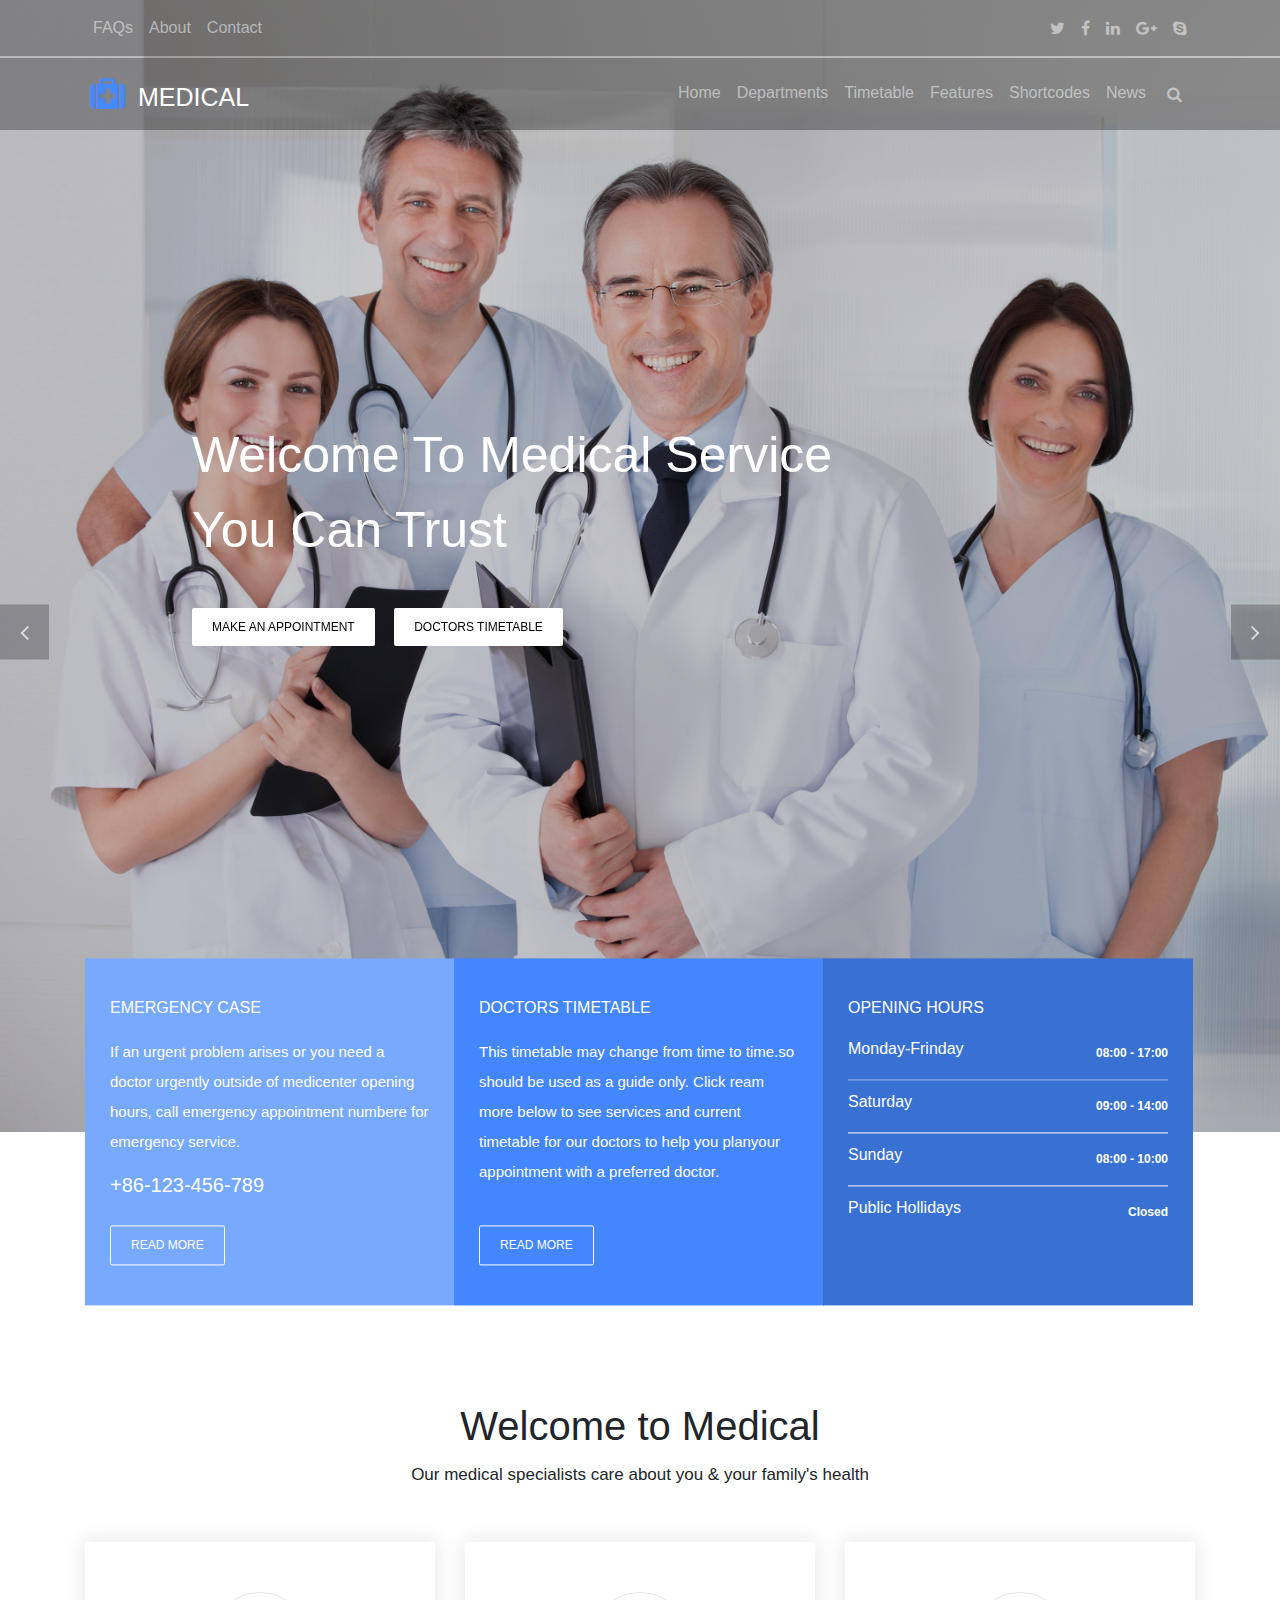
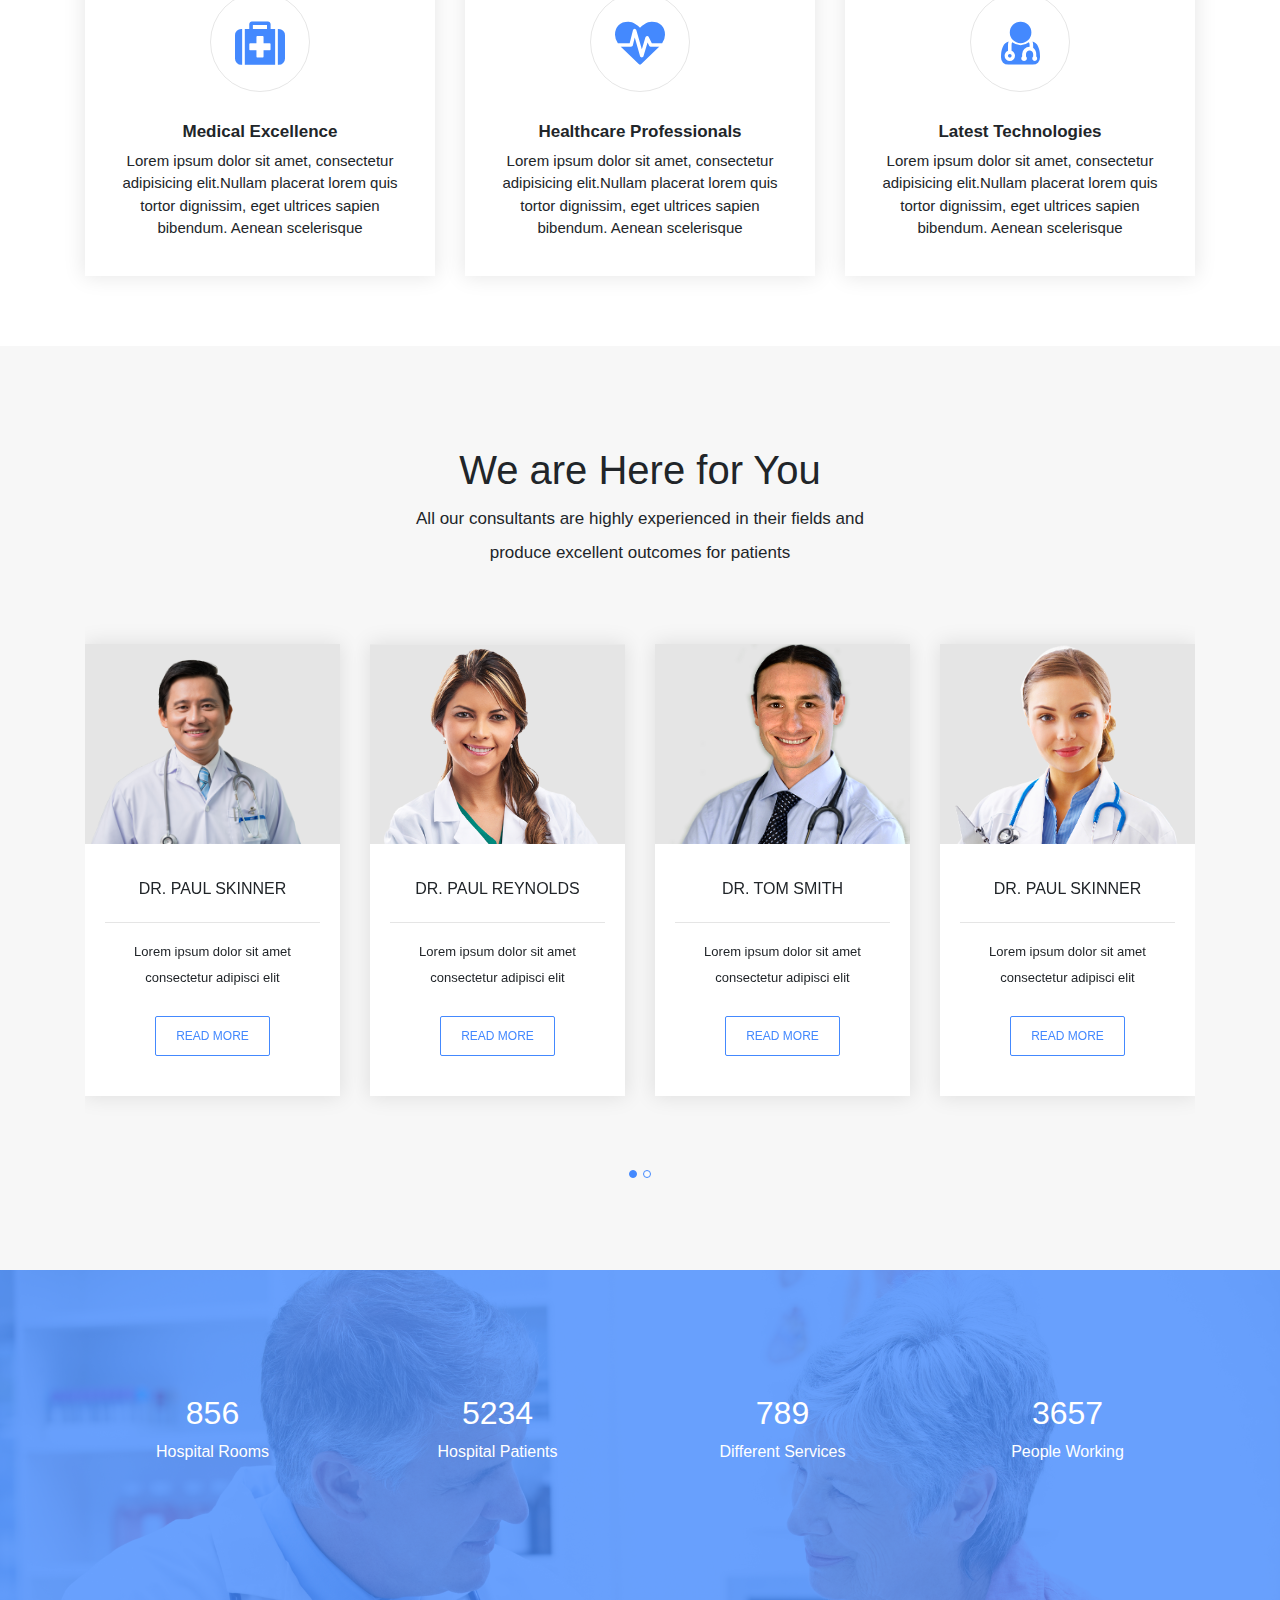
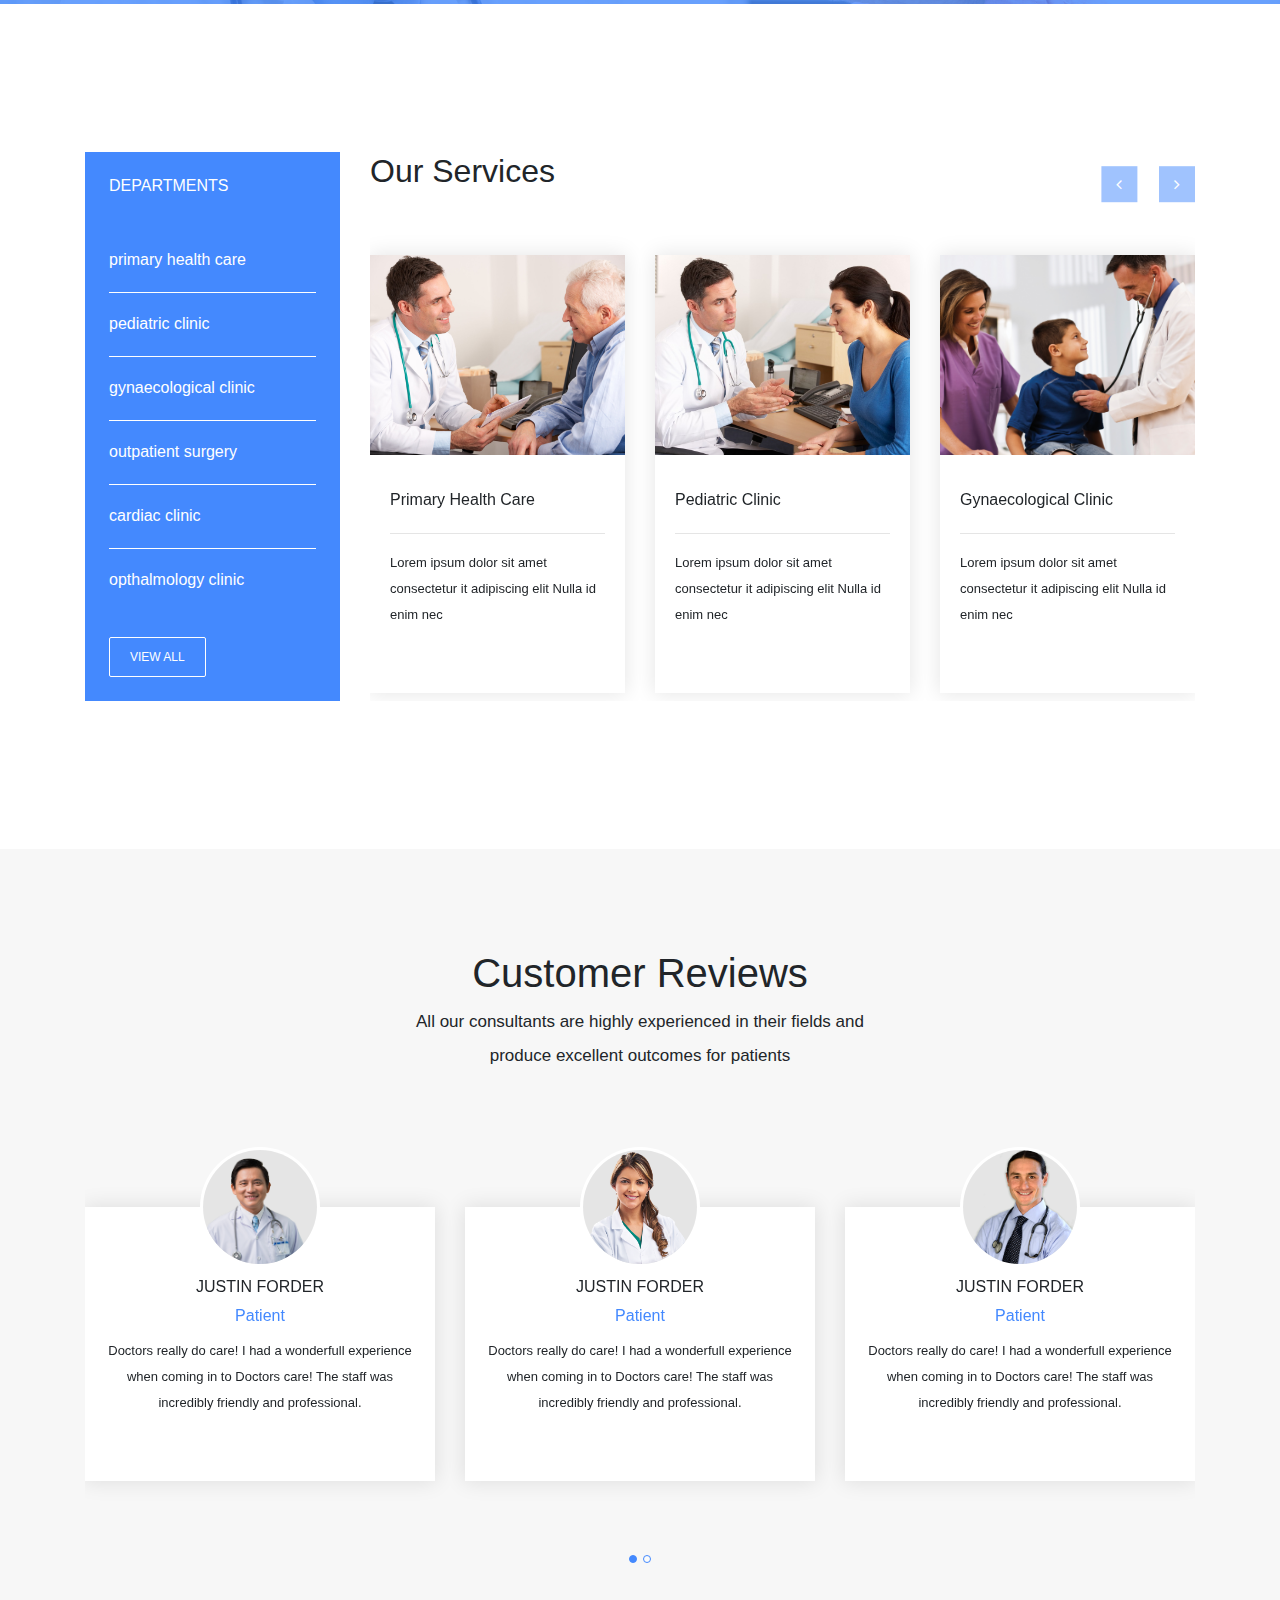
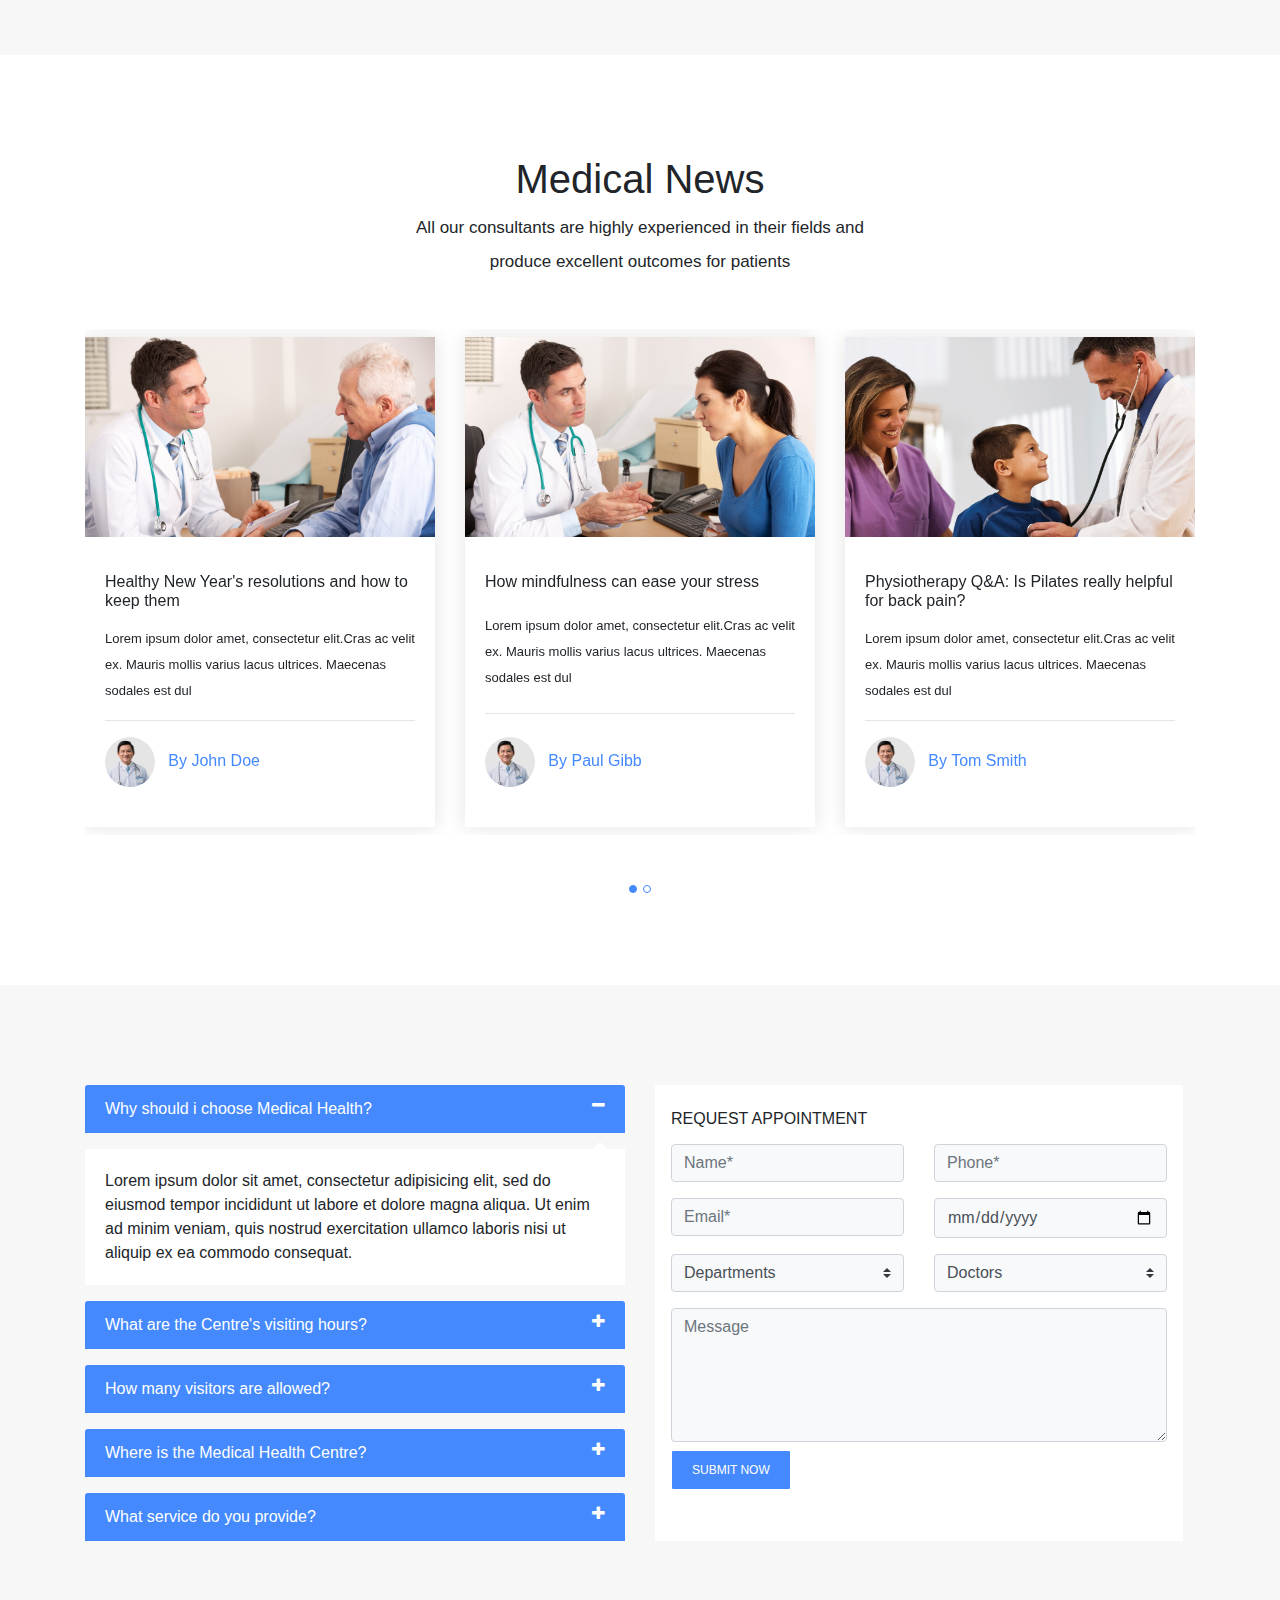
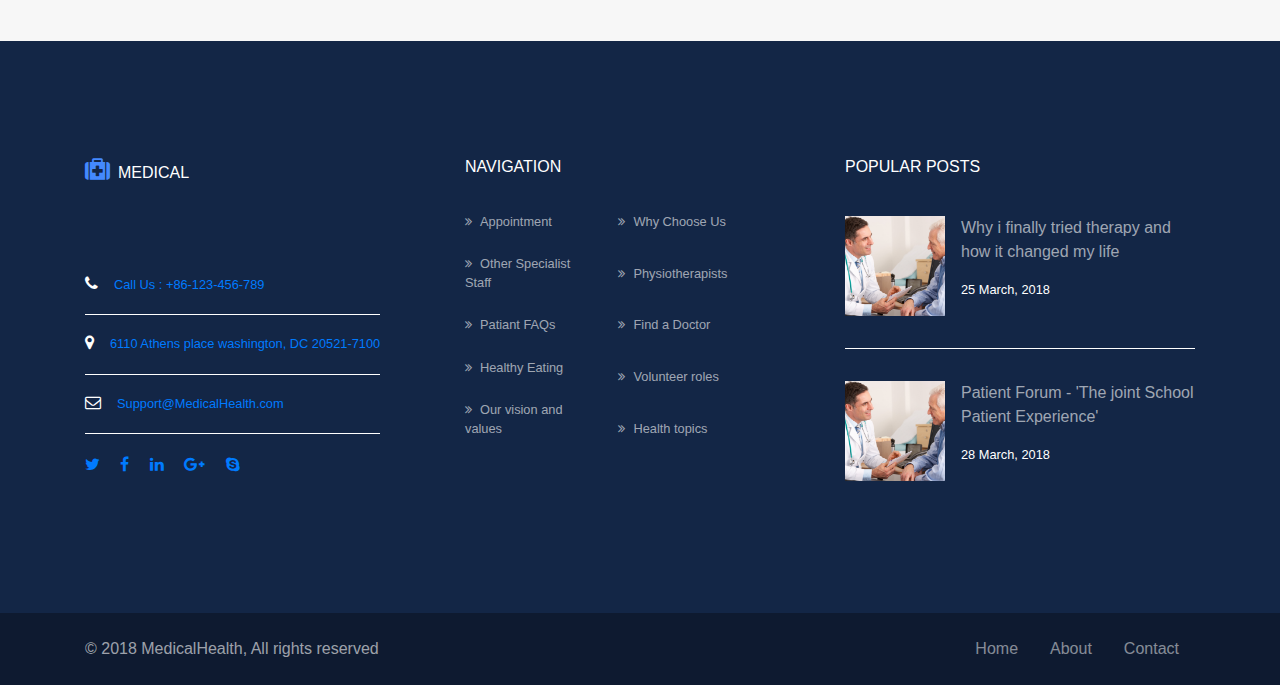
<file: index.html>
<html>
    <head>
        <meta charset="utf-8">
        <meta name="viewport" content="width=device-width, initial-scale=1">
        <link rel="stylesheet" href="https://maxcdn.bootstrapcdn.com/bootstrap/4.1.3/css/bootstrap.min.css">
        <script src="https://ajax.googleapis.com/ajax/libs/jquery/3.3.1/jquery.min.js"></script>
        <script src="https://cdnjs.cloudflare.com/ajax/libs/popper.js/1.14.3/umd/popper.min.js"></script>
        <script src="https://maxcdn.bootstrapcdn.com/bootstrap/4.1.3/js/bootstrap.min.js"></script>
        <link rel="stylesheet" href="https://cdnjs.cloudflare.com/ajax/libs/font-awesome/4.7.0/css/font-awesome.min.css">
        <link rel="stylesheet" href="css/assignment7.css" type="text/css" />
    </head>
    <body>
        
        <div id="home" class="welcome">
           <div class="welcome-inner">
            <nav class="navbar navbar-expand-sm bg-dark navbar-dark justify-content-between nav-1">
            <div class="container">
                <ul class="navbar-nav">
                  <li class="nav-item"><a class="nav-link" href="#faqs">FAQs</a></li>
                  <li class="nav-item"><a class="nav-link" href="#about">About</a></li>
                  <li class="nav-item"><a class="nav-link" href="#contect">Contact</a></li>
                </ul>
                
                <ul class="navbar-nav">
                  <li class="nav-item"><a class="nav-link" href="https://twitter.com/login?lang=en" target="_blank"><span class="fa fa-twitter"></span></a></li>
                  <li class="nav-item"><a class="nav-link" href="https://www.facebook.com/" target="_blank"><span class="fa fa-facebook"></span></a></li>
                  <li class="nav-item"><a class="nav-link" href="https://www.linkedin.com/" target="_blank"><span class="fa fa-linkedin"></span></a></li>
                  <li class="nav-item"><a class="nav-link" href="https://aboutme.google.com/" target="_blank"><span class="fa fa-google-plus"></span></a></li>
                  <li class="nav-item"><a class="nav-link" href="https://www.skype.com/en/" target="_blank"><span class="fa fa-skype"></span></a></li>
                </ul>
            </div>
            </nav>
        
            <nav class="navbar navbar-expand-md bg-dark navbar-dark nav-2 ">
                <div class="container">
                        <a href="#medical" class="navbar-brand"><span class="fa fa-medkit mr-2"></span>MEDICAL</a>
                        
                        <button class="navbar-toggler" type="button" data-toggle="collapse" data-target="#collapsibleNavbar">
                            <span class="navbar-toggler-icon"></span>
                        </button>
                    
                    <div class="collapse navbar-collapse justify-content-end" id="collapsibleNavbar" >
                    <ul class="navbar-nav">
                        <li class="nav-item"><a class="nav-link" href="#home">Home</a></li>
                        <li class="nav-item"><a class="nav-link" href="#doctors">Departments</a></li>
                        <li class="nav-item"><a class="nav-link" href="#timetable">Timetable</a></li>
                        <li class="nav-item"><a class="nav-link" href="#features">Features</a></li>
                        <li class="nav-item"><a class="nav-link" href="#reviews">Shortcodes</a></li>
                        <li class="nav-item"><a class="nav-link" href="#news">News</a></li>
                        <li class="nav-item"><a class="nav-link" data-toggle="modal" href="#search"><span class="fa fa-search"></span></a></li>
                        
                        <div class="modal fade" id="search">
                        <div class="modal-dialog">
                          <div class="modal-content">
                            
                            <div class="modal-header">
                              <h4 class="modal-title">SEARCH BOX</h4>
                              <button type="button" class="close" data-dismiss="modal">&times;</button>
                            </div>
                            
                            <div class="modal-body form-group">
                                <input type="text" id="searchtext" class="form-control" placeholder="Search" />
                            </div>

                            <div class="modal-footer">
                              <button  type="submit" data-target="#searchtext" class="btn btn-success">Search</button>
                                 
                              <button type="button" class="btn btn-danger" data-dismiss="modal">Close</button>
                            </div>

                          </div>
                        </div>
                      </div>
                      
                    </ul>
                    </div>
                </div>
            </nav>
            
            <div id="myCarousel" class="carousel slide" data-ride="carousel">
                <div class="carousel-inner">
                    <div class="carousel-item active">
                      <div class="carousel-caption">
                            <p>Welcome To Medical Service You Can Trust</p>
                            <div class="btn-box">
                                <button data-target="#appoint">make an appointment</button>
                                <button>doctors timetable</button>
                            </div>
                      </div>
                    </div>
                    
                    <div class="carousel-item">
                      <div class="carousel-caption">
                            <p>Welcome To Medical Service You Can Trust</p>
                            <div class="btn-box">
                                <button data-target="#appoint">make an appointment</button>
                                <button>doctors timetable</button>
                            </div>
                      </div>
                    </div>
                    
                </div>
                <a class="carousel-control-prev carousel-control" href="#myCarousel" data-slide="prev">
                    <span class="fa fa-angle-left"></span>
                </a>
                <a class="carousel-control-next carousel-control" href="#myCarousel" data-slide="next">
                    <span class="fa fa-angle-right"></span>
                </a>  
            </div>
            
            <div id="timetable" class="welcome-pop">
            <div class="container">
                <div class="row">
                    <div class="col-md-4 help-desk d-flex flex-column justify-content-between">
                        <h6>emergency case</h6>
                        <div class="p">
                            <p>If an urgent problem arises or you need a doctor urgently outside of medicenter opening hours, call emergency appointment numbere for emergency service.</p>
                            <h5>+86-123-456-789</h5>
                        </div>
                        <div>
                            <button>read more</button>
                        </div>
                    </div>
                    
                    <div class="col-md-4 help-desk d-flex flex-column justify-content-between">
                        <h6>doctors timetable</h6>
                        <p>This timetable may change from time to time.so should be used as a guide only. Click ream more below to see services and current timetable for our doctors to help you planyour appointment with a preferred doctor.</p>
                        <div>
                            <button>read more</button>
                        </div>
                    </div>
                    
                    <div class="col-md-4 help-desk d-flex flex-column justify-content-between">
                        <h6>opening hours</h6>
                        <ul class="list-group">
                           <li class="list-group-item d-flex justify-content-between">Monday-Frinday <span class="badge">08:00 - 17:00</span></li>
                           <li class="list-group-item d-flex justify-content-between">Saturday <span class="badge">09:00 - 14:00</span></li>
                           <li class="list-group-item d-flex justify-content-between">Sunday <span class="badge">08:00 - 10:00</span></li>
                           <li class="list-group-item d-flex justify-content-between">Public Hollidays <span class="badge">Closed</span></li>
                        </ul>
                    </div>
                </div>
            </div>
            </div>
        </div>
        </div>
        
        <div class="medical">
           <div class="topline">
               <h1>Welcome to Medical</h1>
               <p>Our medical specialists care about you & your family's health</p>
           </div>
            
            <div class="container">
                <div class="row services">
                    <div class="col-md-4 service-box d-flex">
                       <div class="card-service d-flex flex-column justify-content-between">
                           <div>
                               <span class="fa fa-medkit"></span>
                           </div>
                           <h5>Medical Excellence</h5>
                           <p>Lorem ipsum dolor sit amet, consectetur adipisicing elit.Nullam placerat lorem quis tortor dignissim, eget ultrices sapien bibendum. Aenean scelerisque</p>
                       </div>
                    </div>
                    
                    <div class="col-md-4 service-box d-flex">
                       <div class="card-service d-flex flex-column justify-content-between">
                           <div>
                               <span class="fa fa-heartbeat"></span>
                           </div>
                           <h5>Healthcare Professionals</h5>
                           <p>Lorem ipsum dolor sit amet, consectetur adipisicing elit.Nullam placerat lorem quis tortor dignissim, eget ultrices sapien bibendum. Aenean scelerisque</p>
                       </div>
                    </div>
                    
                    <div class="col-md-4 service-box d-flex ">
                       <div class="card-service d-flex flex-column justify-content-between">
                          
                           <div>
                               <span class="fa fa-user-md"></span>
                           </div>
                           <h5>Latest Technologies</h5>
                           <p>Lorem ipsum dolor sit amet, consectetur adipisicing elit.Nullam placerat lorem quis tortor dignissim, eget ultrices sapien bibendum. Aenean scelerisque</p>
                       </div>
                    </div>
                    
                </div>
            </div>
        </div>
        
        
        <div id="doctors" class="doctors-shell">
           <div class="topline">
               <h1>We are Here for You</h1>
               <p>All our consultants are highly experienced in their fields and produce excellent outcomes for patients</p>
           </div>
            
            <div class="container">
                  <div class="carousel slide" data-ride="carousel" id="mycarousel1">
                     <ul class="carousel-indicators doctor-indicator">
                        <li data-target="#mycarousel1" data-slide-to="0" class="active"></li>
                        <li data-target="#mycarousel1" data-slide-to="1"></li>
                     </ul>
             
                      <div class="carousel-inner">
                          <div class="carousel-item active">
                              <div class="row">
                                 <div class="col-lg-3 col-sm-6 col-12 py-4 d-flex">
                                      <div class="card-doctor">
                                          <div class="doctor-img">
                                              <img src="./image/1.png" alt="2" />
                                          </div>
                                          <div class="doctor-info">
                                              <h6>DR. PAUL SKINNER</h6>
                                              <hr>
                                              <div class="doctor-description">
                                                  <p>Lorem ipsum dolor sit amet consectetur adipisci elit</p>
                                                  <div>
                                                      <button>read more</button>
                                                  </div>
                                              </div>
                                          </div>
                                      </div>
                                  </div>
                                  
                                  <div class="col-lg-3 col-sm-6 col-12 py-4 d-flex">
                                      <div class="card-doctor">
                                          <div class="doctor-img">
                                              <img src="./image/2.png" alt="2" />
                                          </div>
                                          <div class="doctor-info">
                                              <h6>DR. PAUL REYNOLDS</h6>
                                              <hr>
                                              <div class="doctor-description">
                                              <p>Lorem ipsum dolor sit amet consectetur adipisci elit</p>
                                              <div>
                                                <button>read more</button>
                                              </div>
                                              </div>
                                          </div>
                                      </div>
                                  </div>
                                  
                                 <div class="col-lg-3 col-sm-6 col-12 py-4 d-flex">
                                      <div class="card-doctor">
                                          <div class="doctor-img">
                                              <img src="./image/3.png" alt="2" />
                                          </div>
                                          <div class="doctor-info">
                                              <h6>DR. TOM SMITH</h6>
                                              <hr>
                                              <div class="doctor-description">
                                                  <p>Lorem ipsum dolor sit amet consectetur adipisci elit</p>
                                                  <div>
                                                      <button>read more</button>
                                                  </div>
                                              </div>
                                          </div>
                                      </div>
                                  </div>
                                  <div class="col-lg-3 col-sm-6 col-12 py-4 d-flex">
                                      <div class="card-doctor">
                                          <div class="doctor-img">
                                              <img src="./image/4.png" alt="2" />
                                          </div>
                                          <div class="doctor-info">
                                              <h6>DR. PAUL SKINNER</h6>
                                              <hr>
                                              <div class="doctor-description">
                                                  <p>Lorem ipsum dolor sit amet consectetur adipisci elit</p>
                                                  <div>
                                                      <button>read more</button>
                                                  </div>
                                              </div>
                                          </div>
                                      </div>
                                  </div>
                              </div>
                          </div>
                          
                          <div class="carousel-item">
                              <div class="row">
                                 <div class="col-lg-3 col-sm-6 col-12 py-4 d-flex">
                                      <div class="card-doctor">
                                          <div class="doctor-img">
                                              <img src="./image/1.png" alt="2" />
                                          </div>
                                          <div class="doctor-info">
                                              <h6>DR. MANISH KUMAR</h6>
                                              <hr>
                                              <div class="doctor-description">
                                                  <p>Lorem ipsum dolor sit amet consectetur adipisci elit</p>
                                                  <div>
                                                      <button>read more</button>
                                                  </div>
                                              </div>
                                          </div>
                                      </div>
                                  </div>
                                  
                                  <div class="col-lg-3 col-sm-6 col-12 py-4 d-flex">
                                      <div class="card-doctor">
                                          <div class="doctor-img">
                                              <img src="./image/2.png" alt="2" />
                                          </div>
                                          <div class="doctor-info">
                                              <h6>DR. SHAGUN MEWARA</h6>
                                              <hr>
                                              <div class="doctor-description">
                                              <p>Lorem ipsum dolor sit amet consectetur adipisci elit</p>
                                              <div>
                                                <button>read more</button>
                                              </div>
                                              </div>
                                          </div>
                                      </div>
                                  </div>
                                  
                                 <div class="col-lg-3 col-sm-6 col-12 py-4 d-flex">
                                      <div class="card-doctor">
                                          <div class="doctor-img">
                                              <img src="./image/3.png" alt="2" />
                                          </div>
                                          <div class="doctor-info">
                                              <h6>DR. NAVNEET MAHARSHI</h6>
                                              <hr>
                                              <div class="doctor-description">
                                                  <p>Lorem ipsum dolor sit amet consectetur adipisci elit</p>
                                                  <div>
                                                      <button>read more</button>
                                                  </div>
                                              </div>
                                          </div>
                                      </div>
                                  </div>
                                  <div class="col-lg-3 col-sm-6 col-12 py-4 d-flex">
                                      <div class="card-doctor">
                                          <div class="doctor-img">
                                              <img src="./image/4.png" alt="2" />
                                          </div>
                                          <div class="doctor-info">
                                              <h6>DR. ADITYA MOHTA</h6>
                                              <hr>
                                              <div class="doctor-description">
                                                  <p>Lorem ipsum dolor sit amet consectetur adipisci elit</p>
                                                  <div>
                                                      <button>read more</button>
                                                  </div>
                                              </div>
                                          </div>
                                      </div>
                                  </div>
                              </div>
                          </div>
                      </div>
                  </div>
            </div>
        </div>
        
        
        <div class="availables">
          <div class="avail-color">
           <div class="container">
               <div class="row">
                <div class="col-sm-3 p-4">
                    <div class="avail-info">
                        <h2>856</h2>
                        <p>hospital rooms</p>
                    </div>
                </div>
                <div class="col-sm-3 p-4">
                    <div class="avail-info">
                        <h2>5234</h2>
                        <p>hospital patients</p>
                    </div>
                </div>
                <div class="col-sm-3 p-4">
                    <div class="avail-info">
                        <h2>789</h2>
                        <p>different services</p>
                    </div>
                </div>
                <div class="col-sm-3 p-4">
                    <div class="avail-info">
                        <h2>3657</h2>
                        <p>people working</p>
                    </div>
                </div>
               </div>
           </div>
          </div>
        </div>
        
        <div id="features" class="our-services">
            <div class="container">
                <div class="row">
                    <div class="col-lg-3 col-12 py-5 d-flex">
                        <div class="department p-4 d-flex flex-column justify-content-between">
                            <h6 class="heading">departments</h6>
                            <ul class="list-group">
                               <li class="list-group-item item ">primary health care</li>
                               <li class="list-group-item item">pediatric clinic</li>
                               <li class="list-group-item item">gynaecological clinic</li>
                               <li class="list-group-item item">outpatient surgery</li>
                               <li class="list-group-item item">cardiac clinic</li>
                               <li class="list-group-item item">opthalmology clinic</li>
                            </ul>
                            <div>
                                <button>view all</button>
                            </div>
                        </div>
                    </div>
                    
                    <div class="col-lg-9 col-12 py-5 card-clinic">
                        <h2 class="heading">Our Services</h2>
                        <div class="carousel slide" data-ride="carousel" id="service">
                            <div class="carousel-inner">
                                <div class="carousel-item active">
                                    <div class="row">
                                        <div class="col-md-4 col-12 py-2 mb-4 mb-md-0 pt-4 d-flex">
                                            <div class="card-doctor">
                                              <div class="doctor-img">
                                                  <img src="./image/p1.jpg" alt="p1" />
                                              </div>
                                              <div class="doctor-info">
                                                  <h6>Primary Health Care</h6>
                                                  <hr>
                                                  <div class="doctor-description">
                                                      <p>Lorem ipsum dolor sit amet consectetur it adipiscing elit Nulla id enim nec</p>
                                                  </div>
                                              </div>
                                          </div>
                                        </div>
                                        <div class="col-md-4 col-12 py-2 mb-4 mb-md-0 pt-4 d-flex">
                                            <div class="card-doctor">
                                              <div class="doctor-img">
                                                  <img src="./image/p2.jpg" alt="p2" />
                                              </div>
                                              <div class="doctor-info">
                                                  <h6>Pediatric Clinic</h6>
                                                  <hr>
                                                  <div class="doctor-description">
                                                      <p>Lorem ipsum dolor sit amet consectetur it adipiscing elit Nulla id enim nec</p>
                                                  </div>
                                              </div>
                                          </div>
                                        </div>
                                        <div class="col-md-4 col-12 py-2 mb-4 mb-md-0 pt-4 d-flex">
                                            <div class="card-doctor">
                                              <div class="doctor-img">
                                                  <img src="./image/p3.jpg" alt="p3" />
                                              </div>
                                              <div class="doctor-info">
                                                  <h6>Gynaecological Clinic</h6>
                                                  <hr>
                                                  <div class="doctor-description">
                                                      <p>Lorem ipsum dolor sit amet consectetur it adipiscing elit Nulla id enim nec</p>
                                                  </div>
                                              </div>
                                          </div>
                                        </div>
                                    </div>
                                </div>
                                
                                <div class="carousel-item">
                                    <div class="row">
                                        <div class="col-md-4 col-12 py-2 mb-4 mb-md-0 pt-4 d-flex">
                                            <div class="card-doctor">
                                              <div class="doctor-img">
                                                  <img src="./image/p1.jpg" alt="p1" />
                                              </div>
                                              <div class="doctor-info">
                                                  <h6>Primary Health Care</h6>
                                                  <hr>
                                                  <div class="doctor-description">
                                                      <p>Lorem ipsum dolor sit amet consectetur it adipiscing elit Nulla id enim nec</p>
                                                  </div>
                                              </div>
                                          </div>
                                        </div>
                                        <div class="col-md-4 col-12 py-2 mb-4 mb-md-0 pt-4 d-flex">
                                            <div class="card-doctor">
                                              <div class="doctor-img">
                                                  <img src="./image/p2.jpg" alt="p2" />
                                              </div>
                                              <div class="doctor-info">
                                                  <h6>Pediatric Clinic</h6>
                                                  <hr>
                                                  <div class="doctor-description">
                                                      <p>Lorem ipsum dolor sit amet consectetur it adipiscing elit Nulla id enim nec</p>
                                                  </div>
                                              </div>
                                          </div>
                                        </div>
                                        <div class="col-md-4 col-12 py-2 mb-4 mb-md-0 pt-4 d-flex">
                                            <div class="card-doctor">
                                              <div class="doctor-img">
                                                  <img src="./image/p3.jpg" alt="p3" />
                                              </div>
                                              <div class="doctor-info">
                                                  <h6>Gynaecological Clinic</h6>
                                                  <hr>
                                                  <div class="doctor-description">
                                                      <p>Lorem ipsum dolor sit amet consectetur it adipiscing elit Nulla id enim nec</p>
                                                  </div>
                                              </div>
                                          </div>
                                        </div>
                                    </div>
                                </div>
                            </div>
                            
                            <a class="carousel-control-prev carousel-control-left" href="#service" data-slide="prev">
                                <span class="fa fa-angle-left"></span>
                            </a>
                            <a class="carousel-control-next carousel-control-right" href="#service" data-slide="next">
                                <span class="fa fa-angle-right"></span>
                            </a>  
                        </div>
                    </div>
                </div>
            </div>
        </div>
        
        
        <div id="reviews" class="patients-shell">
            <div class="topline">
               <h1>Customer Reviews</h1>
               <p>All our consultants are highly experienced in their fields and produce excellent outcomes for patients</p>
           </div>
           
           <div class="container">
                  <div class="carousel slide" data-ride="carousel" id="patients">
                     <ul class="carousel-indicators doctor-indicator">
                        <li data-target="#patients" data-slide-to="0" class="active"></li>
                        <li data-target="#patients" data-slide-to="1"></li>
                     </ul>
             
                      <div class="carousel-inner">
                          <div class="carousel-item active">
                              <div class="row">
                                 <div class="col-md-4 col-12 py-4 d-flex">
                                      <div class="card-doctor card-patient">
                                          <div class="patient-img">
                                              <img src="./image/1.png" alt="1" />
                                          </div>
                                          <div class="doctor-info">
                                              <h6>JUSTIN FORDER</h6>
                                              <a class="patient-link" href="#patient1">Patient</a>
                                                  <p>Doctors really do care! I had a wonderfull experience when coming in to Doctors care! The staff was incredibly friendly and professional.</p>
                                          </div>
                                      </div>
                                  </div>
                                  
                                  <div class="col-md-4 col-12 py-4 d-flex">
                                      <div class="card-doctor card-patient">
                                          <div class="patient-img">
                                              <img src="./image/2.png" alt="2" />
                                          </div>
                                          <div class="doctor-info">
                                              <h6>JUSTIN FORDER</h6>
                                              <a class="patient-link" href="#patient2">Patient</a>
                                              <p>Doctors really do care! I had a wonderfull experience when coming in to Doctors care! The staff was incredibly friendly and professional.</p>
                                          </div>
                                      </div>
                                  </div>
                                  
                                 <div class="col-md-4 col-12 py-4 d-flex">
                                      <div class="card-doctor card-patient">
                                          <div class="patient-img">
                                              <img src="./image/3.png" alt="3" />
                                          </div>
                                          <div class="doctor-info">
                                              <h6>JUSTIN FORDER</h6>
                                              <a class="patient-link" href="#patient4">Patient</a>
                                                  <p>Doctors really do care! I had a wonderfull experience when coming in to Doctors care! The staff was incredibly friendly and professional.</p>
                                          </div>
                                      </div>
                                  </div>
                              </div>
                          </div>
                          
                          <div class="carousel-item">
                              <div class="row">
                                 <div class="col-md-4 col-12 py-4 d-flex">
                                      <div class="card-doctor card-patient">
                                          <div class="patient-img">
                                              <img src="./image/1.png" alt="1" />
                                          </div>
                                          <div class="doctor-info">
                                              <h6>JUSTIN FORDER</h6>
                                              <a class="patient-link" href="#patient4">Patient</a>
                                                  <p>Doctors really do care! I had a wonderfull experience when coming in to Doctors care! The staff was incredibly friendly and professional.</p>
                                          </div>
                                      </div>
                                  </div>
                                  
                                  <div class="col-md-4 col-12 py-4 d-flex">
                                      <div class="card-doctor card-patient">
                                          <div class="patient-img">
                                              <img src="./image/2.png" alt="2" />
                                          </div>
                                          <div class="doctor-info">
                                              <h6>JUSTIN FORDER</h6>
                                              <a class="patient-link" href="#patient5">Patient</a>
                                              <p>Doctors really do care! I had a wonderfull experience when coming in to Doctors care! The staff was incredibly friendly and professional.</p>
                                          </div>
                                      </div>
                                  </div>
                                  
                                 <div class="col-md-4 col-12 py-4 d-flex">
                                      <div class="card-doctor card-patient">
                                          <div class="patient-img">
                                              <img src="./image/3.png" alt="3" />
                                          </div>
                                          <div class="doctor-info">
                                              <h6>JUSTIN FORDER</h6>
                                              <a class="patient-link" href="#patient6">Patient</a>
                                                  <p>Doctors really do care! I had a wonderfull experience when coming in to Doctors care! The staff was incredibly friendly and professional.</p>
                                          </div>
                                      </div>
                                  </div>
                              </div>
                          </div>
                      </div>
                  </div>
            </div>
        </div>
        
        <div id="news" class="medical-news">
            <div class="topline">
               <h1>Medical News</h1>
               <p>All our consultants are highly experienced in their fields and produce excellent outcomes for patients</p>
           </div>
            
            <div class="container">
            <div class="carousel slide" data-ride="carousel" id="medical-news">
                           
                <ul class="carousel-indicators doctor-indicator">
                    <li data-target="#medical-news" data-slide-to="0" class="active"></li>
                    <li data-target="#medical-news" data-slide-to="1"></li>
                </ul>
                            <div class="carousel-inner card-clinic">
                                <div class="carousel-item active">
                                    <div class="row">
                                        <div class="col-md-4 col-12 py-2 mb-4 mb-md-0 d-flex">
                                            <div class="card-doctor card-medical">
                                              <div class="doctor-img">
                                                  <img src="./image/p1.jpg" alt="p1" />
                                              </div>
                                              <div class="doctor-info">
                                                  <h6>Healthy New Year's resolutions and how to keep them</h6>
                                                  
                                                  <p>Lorem ipsum dolor amet, consectetur elit.Cras ac velit ex. Mauris mollis varius lacus ultrices. Maecenas sodales est dul</p>
                                                  <hr>
                                                  <div>
                                                      <span class="medical-img">
                                                          <img src="image/1.png" alt="1" />
                                                      </span> &nbsp;
                                                      <a class="patient-link" href="#john">By John Doe</a>
                                                  </div>
                                              </div>
                                          </div>
                                        </div>
                                        <div class="col-md-4 col-12 py-2 mb-4 mb-md-0 d-flex">
                                            <div class="card-doctor card-medical">
                                              <div class="doctor-img">
                                                  <img src="./image/p2.jpg" alt="p2" />
                                              </div>
                                              <div class="doctor-info">
                                                  <h6>How mindfulness can ease your stress</h6>
                                                  
                                                  <p>Lorem ipsum dolor amet, consectetur elit.Cras ac velit ex. Mauris mollis varius lacus ultrices. Maecenas sodales est dul</p>
                                                  <hr>
                                                  <div>
                                                      <span class="medical-img">
                                                          <img src="image/1.png" alt="1" />
                                                      </span> &nbsp;
                                                      <a class="patient-link" href="#paul">By Paul Gibb</a>
                                                  </div>
                                              </div>
                                          </div>
                                        </div>
                                        <div class="col-md-4 col-12 py-2 mb-4 mb-md-0 d-flex">
                                            <div class="card-doctor card-medical">
                                              <div class="doctor-img">
                                                  <img src="./image/p3.jpg" alt="p3" />
                                              </div>
                                              <div class="doctor-info">
                                                  <h6>Physiotherapy Q&A: Is Pilates really helpful for back pain?</h6>
                                                  
                                                  <p>Lorem ipsum dolor amet, consectetur elit.Cras ac velit ex. Mauris mollis varius lacus ultrices. Maecenas sodales est dul</p>
                                                  <hr>
                                                  <div>
                                                      <span class="medical-img">
                                                          <img src="image/1.png" alt="1" />
                                                      </span> &nbsp;
                                                      <a class="patient-link" href="#tom">By Tom Smith</a>
                                                  </div>
                                              </div>
                                          </div>
                                        </div>
                                    </div>
                                </div>
                                
                                <div class="carousel-item">
                                    <div class="row">
                                        <div class="col-md-4 col-12 py-2 mb-4 mb-md-0 d-flex">
                                            <div class="card-doctor card-medical">
                                              <div class="doctor-img">
                                                  <img src="./image/p1.jpg" alt="p1" />
                                              </div>
                                              <div class="doctor-info">
                                                  <h6>Healthy New Year's resolutions and how to keep them</h6>
                                                  
                                                  <p>Lorem ipsum dolor amet, consectetur elit.Cras ac velit ex. Mauris mollis varius lacus ultrices. Maecenas sodales est dul</p>
                                                  <hr>
                                                  <div>
                                                      <span class="medical-img">
                                                          <img src="image/1.png" alt="1" />
                                                      </span> &nbsp;
                                                      <a class="patient-link" href="#doe">By John Doe</a>
                                                  </div>
                                              </div>
                                          </div>
                                        </div>
                                        <div class="col-md-4 col-12 py-2 mb-4 mb-md-0 d-flex">
                                            <div class="card-doctor card-medical">
                                              <div class="doctor-img">
                                                  <img src="./image/p2.jpg" alt="p2" />
                                              </div>
                                              <div class="doctor-info">
                                                  <h6>How mindfulness can ease your stress</h6>
                                                  
                                                  <p>Lorem ipsum dolor amet, consectetur elit.Cras ac velit ex. Mauris mollis varius lacus ultrices. Maecenas sodales est dul</p>
                                                  <hr>
                                                  <div>
                                                      <span class="medical-img">
                                                          <img src="image/1.png" alt="1" />
                                                      </span> &nbsp;
                                                      <a class="patient-link" href="#gibb">By Paul Gibb</a>
                                                  </div>
                                              </div>
                                          </div>
                                        </div>
                                        <div class="col-md-4 col-12 py-2 mb-4 mb-md-0 d-flex">
                                            <div class="card-doctor card-medical">
                                              <div class="doctor-img">
                                                  <img src="./image/p3.jpg" alt="p3" />
                                              </div>
                                              <div class="doctor-info">
                                                  <h6>Physiotherapy Q&A: Is Pilates really helpful for back pain?</h6>
                                                
                                                   <p>Lorem ipsum dolor amet, consectetur elit.Cras ac velit ex. Mauris mollis varius lacus ultrices. Maecenas sodales est dul</p>
                                                   <hr>
                                                   <div>
                                                      <span class="medical-img">
                                                          <img src="image/1.png" alt="1" />
                                                      </span> &nbsp;
                                                      <a class="patient-link" href="#smith">By Tom Smith</a>
                                                  </div>
                                              </div>
                                          </div>
                                        </div>
                                    </div>
                                </div>
                            </div>  
                        </div>
            </div>  
        </div>
        
        <div class="appointment">
            <div class="container">
                <div class="row">
                    <div class="col-md-6 col-12 mb-5 mb-md-0 d-flex ">
                        <div id="accordion" class="d-flex justify-content-between flex-column flex-fill" >
                            <div class="card mb-3 instructions">
                              <div class="card-header instruct-header">
                                <a class="card-link instruct-link d-flex justify-content-between" data-toggle="collapse" href="#collapseOne">
                                 Why should i choose Medical Health?
                                  <span class="fa fa-plus plus"></span>
                                  <span class="fa fa-minus minus"></span>
                                </a>
                              </div>
                              <div id="collapseOne" class="collapse mt-3 show instruct-body" data-parent="#accordion">
                                <div class="card-body bg-white">
                                  Lorem ipsum dolor sit amet, consectetur adipisicing elit, sed do eiusmod tempor incididunt ut labore et dolore magna aliqua. Ut enim ad minim veniam, quis nostrud exercitation ullamco laboris nisi ut aliquip ex ea commodo consequat.
                                </div>
                              </div>
                            </div>
                            
                            <div class="card mb-3 instructions">
                              <div class="card-header instruct-header">
                                <a class="card-link collapsed instruct-link d-flex justify-content-between" data-toggle="collapse" href="#collapseTwo">
                                 What are the Centre's visiting hours?
                                  <span class="fa fa-plus plus"></span>
                                  <span class="fa fa-minus minus"></span>
                                </a>
                              </div>
                              <div id="collapseTwo" class="collapse mt-3 instruct-body" data-parent="#accordion">
                                <div class="card-body bg-white">
                                  Lorem ipsum dolor sit amet, consectetur adipisicing elit, sed do eiusmod tempor incididunt ut labore et dolore magna aliqua. Ut enim ad minim veniam, quis nostrud exercitation ullamco laboris nisi ut aliquip ex ea commodo consequat.
                                </div>
                              </div>
                            </div>
                            
                            <div class="card mb-3 instructions">
                              <div class="card-header instruct-header">
                                <a class="card-link collapsed instruct-link d-flex justify-content-between" data-toggle="collapse" href="#collapseThree">
                                 How many visitors are allowed?
                                  <span class="fa fa-plus plus"></span>
                                  <span class="fa fa-minus minus"></span>
                                </a>
                              </div>
                              <div id="collapseThree" class="collapse mt-3 instruct-body" data-parent="#accordion">
                                <div class="card-body bg-white">
                                  Lorem ipsum dolor sit amet, consectetur adipisicing elit, sed do eiusmod tempor incididunt ut labore et dolore magna aliqua. Ut enim ad minim veniam, quis nostrud exercitation ullamco laboris nisi ut aliquip ex ea commodo consequat.
                                </div>
                              </div>
                            </div>
                            
                            <div class="card mb-3 instructions">
                              <div class="card-header instruct-header">
                                <a class="card-link collapsed instruct-link d-flex justify-content-between" data-toggle="collapse" href="#collapsefour">
                                 Where is the Medical Health Centre?
                                  <span class="fa fa-plus plus"></span>
                                  <span class="fa fa-minus minus"></span>
                                </a>
                              </div>
                              <div id="collapsefour" class="collapse mt-3 instruct-body" data-parent="#accordion">
                                <div class="card-body bg-white">
                                  Lorem ipsum dolor sit amet, consectetur adipisicing elit, sed do eiusmod tempor incididunt ut labore et dolore magna aliqua. Ut enim ad minim veniam, quis nostrud exercitation ullamco laboris nisi ut aliquip ex ea commodo consequat.
                                </div>
                              </div>
                            </div>
                            
                            <div class="card instructions">
                              <div class="card-header instruct-header">
                                <a class="card-link collapsed instruct-link d-flex justify-content-between" data-toggle="collapse" href="#collapsefive">
                                 What service do you provide?
                                  <span class="fa fa-plus plus"></span>
                                  <span class="fa fa-minus minus"></span>
                                </a>
                              </div>
                              <div id="collapsefive" class="collapse mt-3 instruct-body" data-parent="#accordion">
                                <div class="card-body bg-white">
                                  Lorem ipsum dolor sit amet, consectetur adipisicing elit, sed do eiusmod tempor incididunt ut labore et dolore magna aliqua. Ut enim ad minim veniam, quis nostrud exercitation ullamco laboris nisi ut aliquip ex ea commodo consequat.
                                </div>
                              </div>
                            </div>
                        </div>
                    </div>
                    <div class="col-md-6 col-12 d-flex">
                        <div id="appoint" class="request-appoint bg-white px-3 py-4 d-flex flex-column flex-fill">
                            <h6>REQUEST APPOINTMENT</h6>
                            <form class="d-flex justify-content-between flex-column flex-fill mb-0">
                                <div class="row">
                                    <div class="col-sm-6 col-12 my-2">
                                        <input type="text" placeholder="Name*" class="form-control bg-light" id="name">
                                    </div>
                                    <div class="col-sm-6 col-12 my-2">
                                        <input type="tel" placeholder="Phone*" class="form-control bg-light" id="phone" pattern="[0-9]{3}-[0-9]{3}-[0-9]{4}" required />
                                    </div>
                                </div>
                                <div class="row">
                                    <div class="col-sm-6 col-12 my-2">
                                        <input type="email" placeholder="Email*" class="form-control bg-light" id="email">
                                    </div>
                                    <div class="col-sm-6 col-12 my-2">
                                        <input type="date" placeholder="Date*" class="form-control bg-light" id="date" />
                                    </div>
                                </div>
                                <div class="row">
                                    <div class="col-sm-6 col-12 my-2">
                                    <select name="department" class="custom-select bg-light"> 
                                       <option selected>Departments</option>
                                       <option value="Medical">Medical</option>
                                       <option value="Health Care">Health Care</option>
                                       <option value="Services">Services</option>
                                    </select>
                                    </div>
                                    <div class="col-sm-6 col-12 my-2">
                                    <select name="doctors" class="custom-select bg-light">
                                       <option selected>Doctors</option>
                                       <option value="Dr.Paul Skinner">Dr.Paul skinner</option>
                                       <option value="Dr.Tom Smith">Dr.Tom Smith</option>
                                       <option value="Dr.Paul Raynolds">Dr.paul Raynolds</option>
                                    </select>
                                    </div>
                                </div>
                                
                                <div class="row">
                                    <div class="col-12 my-2">
                                        <textarea class="form-control bg-light" rows="5" id="message" placeholder="Message"></textarea>
                                    </div>
                                </div>
                                <div class="button">
                                    <button>SUBMIT NOW</button>
                                </div>
                            </form>
                        </div>
                    </div>
                </div>
            </div>
        </div>
        
        
        <div class="footer text-white">
           <div class="container">
               <div class="row">
                   <div class="col-lg-4 col-12 py-3 d-flex">
                       <div id="contect" class="contect d-flex flex-column justify-content-between flex-fill">
                            <h6 class="heading mb-4"><span class="fa fa-medkit mr-2"></span>MEDICAL</h6>
                            <ul class="list-group text-white-50 d-flex flex-column justify-content-between flex-fill">
                                <li class="list-group-item item"><span class="fa fa-phone mr-3"></span><a class="text-white-50 small" href="#address">Call Us : +86-123-456-789</a></li>
                                
                                <li class="list-group-item item"><span class="fa fa-map-marker mr-3"></span><a class="text-white-50 small" href="#address" target="_blank">6110 Athens place washington, DC 20521-7100</a></li>
                                
                                <li class="list-group-item item"><span class="fa fa-envelope-o mr-3"></span><a class="text-white-50 small" href="#mail" target="_blank">Support@MedicalHealth.com</a></li>
                                
                                <li class="list-group-item border-0 item">
                                <a class="mr-3 text-white-50" href="https://twitter.com/login?lang=en" target="_blank"><span class="fa fa-twitter"></span></a>
                                <a class="mr-3 text-white-50" href="https://www.facebook.com/" target="_blank"><span class="fa fa-facebook"></span></a>
                                <a class="mr-3 text-white-50" href="https://www.linkedin.com/" target="_blank"><span class="fa fa-linkedin"></span></a>
                                <a class="mr-3 text-white-50" href="https://aboutme.google.com/" target="_blank"><span class="fa fa-google-plus"></span></a>
                                <a class="mr-3 text-white-50" href="https://www.skype.com/en/" target="_blank"><span class="fa fa-skype"></span></a></li>
                            </ul>
                       </div>
                   </div>
                   <div class="col-lg-4 col-12 py-3 d-flex">
                       <div class="navigation d-flex flex-column flex-fill">
                           <h6 class="mb-4">NAVIGATION</h6>
                           <div class="row flex-fill">
                               <div class="col-6 col-sm-6 d-flex">
                                  <ul class="list-group d-flex flex-column justify-content-between flex-fill">
                                       <li class="list-group-item bg-transparent border-0 px-0">
                                          <a href="#navigation" class="link text-white-50 small"><span class="fa fa-angle-double-right mr-2"></span>Appointment</a> 
                                       </li>

                                       <li class="list-group-item bg-transparent border-0 px-0">
                                           <a href="#navigation" class="link text-white-50 small"><span class="fa fa-angle-double-right mr-2"></span>Other Specialist Staff</a>
                                       </li>

                                       <li class="list-group-item bg-transparent border-0 px-0">
                                           <a href="#navigation" class="link text-white-50 small"><span class="fa fa-angle-double-right mr-2"></span>Patiant FAQs</a> 
                                       </li>

                                       <li class="list-group-item bg-transparent border-0 px-0">
                                           <a href="#navigation" class="link text-white-50 small"><span class="fa fa-angle-double-right mr-2"></span>Healthy Eating</a> 
                                       </li>

                                       <li class="list-group-item bg-transparent border-0 px-0">
                                           <a href="#navigation" class="link text-white-50 small"><span class="fa fa-angle-double-right mr-2"></span>Our vision and values</a> 
                                       </li>
                                   </ul> 
                               </div>
                               
                               <div class="col-6 col-sm-6 d-flex">
                                   <ul class="list-group d-flex flex-column justify-content-between flex-fill">
                                       <li class="list-group-item bg-transparent border-0 px-0"> 
                                           <a href="#navigation" class="link text-white-50 small"><span class="fa fa-angle-double-right mr-2"></span>Why Choose Us</a>
                                       </li>

                                       <li class="list-group-item bg-transparent border-0 px-0"> 
                                           <a href="#navigation" class="link text-white-50 small"><span class="fa fa-angle-double-right mr-2"></span>Physiotherapists</a>
                                       </li>

                                       <li class="list-group-item bg-transparent border-0 px-0"> 
                                           <a href="#navigation" class="link text-white-50 small"><span class="fa fa-angle-double-right mr-2"></span>Find a Doctor</a>
                                       </li>

                                       <li class="list-group-item bg-transparent border-0 px-0"> 
                                           <a href="#navigation" class="link text-white-50 small"><span class="fa fa-angle-double-right mr-2"></span>Volunteer roles</a>
                                       </li>

                                       <li class="list-group-item bg-transparent border-0 px-0"> 
                                           <a href="#navigation" class="link text-white-50 small"><span class="fa fa-angle-double-right mr-2"></span>Health topics</a>
                                       </li>
                                   </ul>
                               </div>
                           </div>
                       </div>
                   </div>
                   <div class="col-lg-4 col-12 py-3 d-flex">
                       <div class="popular-post d-flex flex-column justify-content-between">
                          <h6 class="mb-4">POPULAR POSTS</h6>
                           <div class="media media-card py-3 text-white-50">
                            <img src="./image/p1.jpg" alt="p1" class="mr-3">
                            <div class="media-body">
                              <a href="#media" class="link d-block mb-3">Why i finally tried therapy and how it changed my life</a>  
                              <p class="small m-0">25 March, 2018</p>    
                            </div>
                          </div>
                          <hr class="border-white w-100">
                          <div class="media media-card py-3 text-white-50">
                            <img src="./image/p1.jpg" alt="p1" class="mr-3">
                            <div class="media-body">
                              <a href="#media" class="link d-block mb-3">Patient Forum - 'The joint School Patient Experience'</a>  
                              <p class="small m-0">28 March, 2018</p>    
                            </div>
                          </div>
                       </div>
                   </div>
               </div>
           </div> 
        </div>
        
        <div class="footer-end">
               <nav class="navbar navbar-expand-sm navbar-dark justify-content-between py-3">
                <div class="container text-center">
                   <a href="#copy-right" class="link d-flex flex-fill justify-content-center justify-content-sm-start">&copy; 2018 MedicalHealth, All rights reserved</a>
                    <ul class="navbar-nav flex-row flex-fill justify-content-center justify-content-sm-end">
                      <li class="nav-item"><a class="nav-link px-3" href="#home">Home</a></li>
                      <li class="nav-item"><a class="nav-link px-3" href="#about">About</a></li>
                      <li class="nav-item"><a class="nav-link px-3" href="#contect">Contact</a></li>
                    </ul>    
                </div>
                </nav>
           </div> 
        
    </body>
</html>
</file>
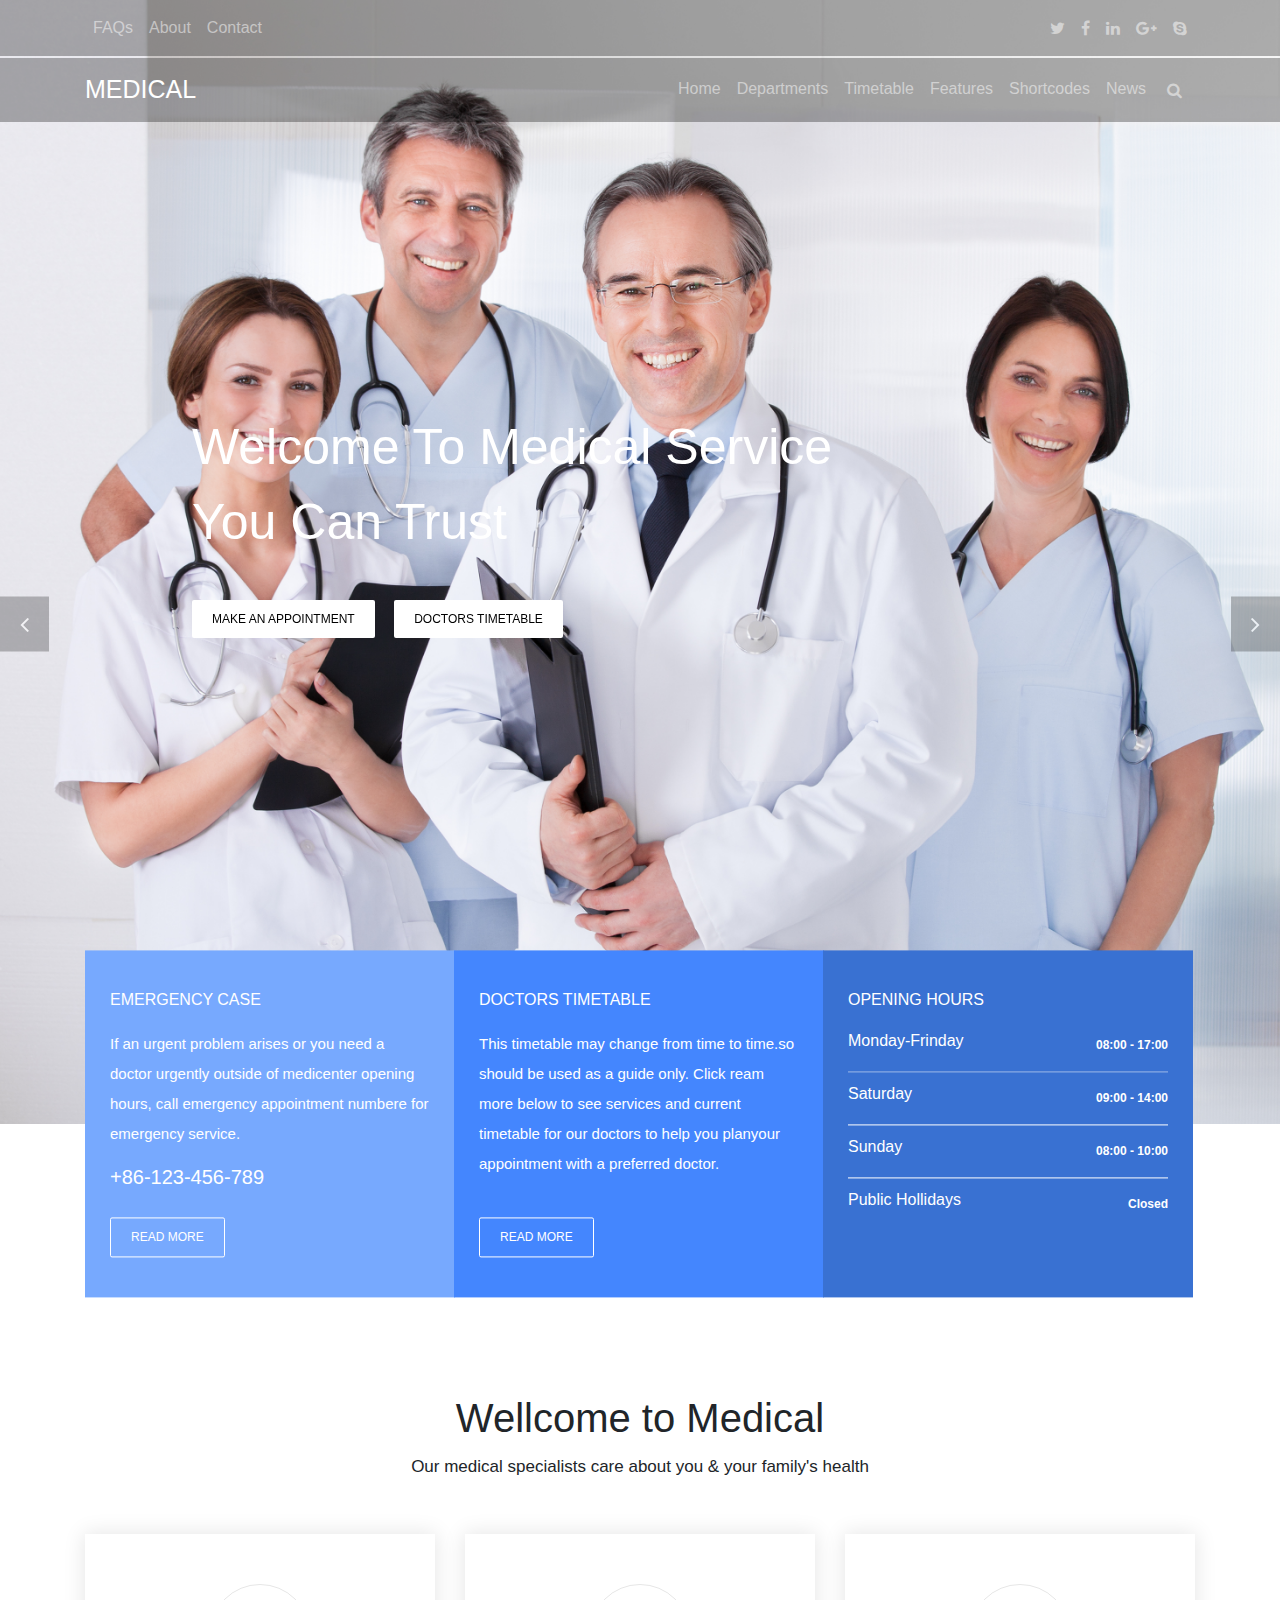
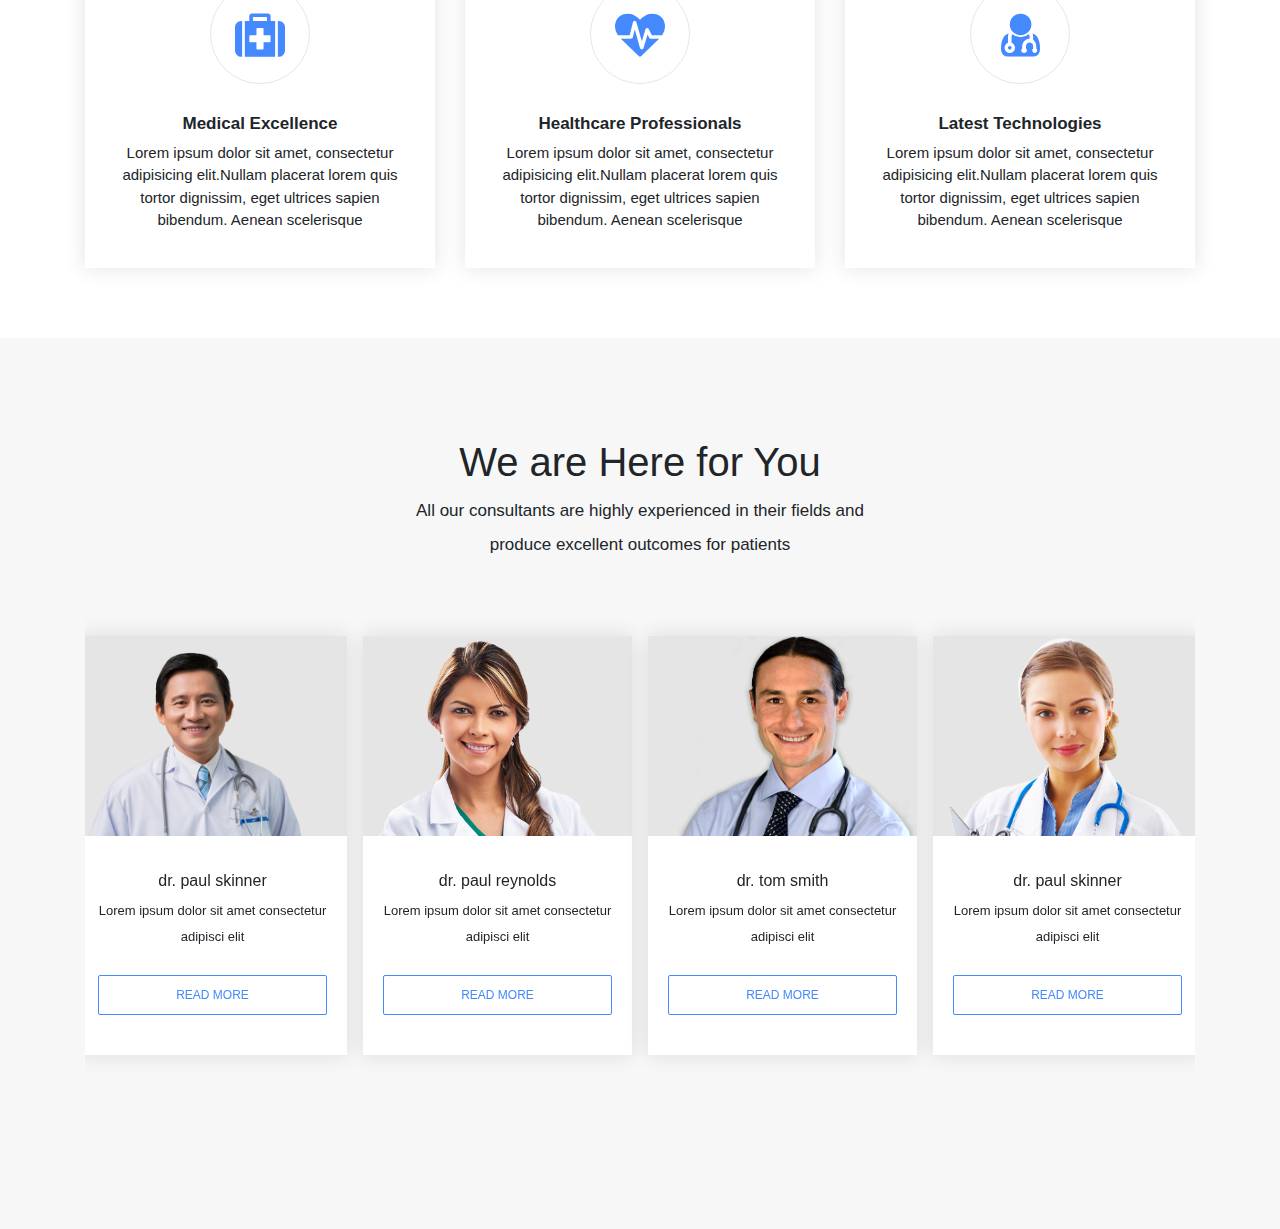
<file: assignment7.html>
<html>
    <head>
        <meta charset="utf-8">
        <meta name="viewport" content="width=device-width, initial-scale=1">
        <link rel="stylesheet" href="https://maxcdn.bootstrapcdn.com/bootstrap/4.1.3/css/bootstrap.min.css">
        <script src="https://ajax.googleapis.com/ajax/libs/jquery/3.3.1/jquery.min.js"></script>
        <script src="https://cdnjs.cloudflare.com/ajax/libs/popper.js/1.14.3/umd/popper.min.js"></script>
        <script src="https://maxcdn.bootstrapcdn.com/bootstrap/4.1.3/js/bootstrap.min.js"></script>
        <link rel="stylesheet" href="https://cdnjs.cloudflare.com/ajax/libs/font-awesome/4.7.0/css/font-awesome.min.css">
        <link rel="stylesheet" href="css/assignment7.css" type="text/css" />
    </head>
    <body>
        
        <div class="welcome">
            <nav class="navbar navbar-expand-sm bg-dark navbar-dark justify-content-between nav-1">
            <div class="container">
                <ul class="navbar-nav">
                  <li class="nav-item"><a class="nav-link" href="#">FAQs</a></li>
                  <li class="nav-item"><a class="nav-link" href="#">About</a></li>
                  <li class="nav-item"><a class="nav-link" href="#">Contact</a></li>
                </ul>
                
                <ul class="navbar-nav">
                  <li class="nav-item"><a class="nav-link" href="#"><span class="fa fa-twitter"></span></a></li>
                  <li class="nav-item"><a class="nav-link" href="#"><span class="fa fa-facebook"></span></a></li>
                  <li class="nav-item"><a class="nav-link" href="#"><span class="fa fa-linkedin"></span></a></li>
                  <li class="nav-item"><a class="nav-link" href="#"><span class="fa fa-google-plus"></span></a></li>
                  <li class="nav-item"><a class="nav-link" href="#"><span class="fa fa-skype"></span></a></li>
                </ul>
            </div>
            </nav>
        
            <nav class="navbar navbar-expand-md bg-dark navbar-dark nav-2 ">
                <div class="container">
                        <a href="#" class="navbar-brand">MEDICAL</a>
                        
                        <button class="navbar-toggler" type="button" data-toggle="collapse" data-target="#collapsibleNavbar">
                            <span class="navbar-toggler-icon"></span>
                        </button>
                    
                    <div class="collapse navbar-collapse justify-content-end" id="collapsibleNavbar" >
                    <ul class="navbar-nav">
                        <li class="nav-item"><a class="nav-link" href="#">Home</a></li>
                        <li class="nav-item"><a class="nav-link" href="#">Departments</a></li>
                        <li class="nav-item"><a class="nav-link" href="#">Timetable</a></li>
                        <li class="nav-item"><a class="nav-link" href="#">Features</a></li>
                        <li class="nav-item"><a class="nav-link" href="#">Shortcodes</a></li>
                        <li class="nav-item"><a class="nav-link" href="#">News</a></li>
                        <li class="nav-item"><a class="nav-link" href="#"><span class="fa fa-search"></span></a></li>
                    </ul>
                    </div>
                </div>
            </nav>
            
            <div id="myCarousel" class="carousel slide" data-ride="carousel">
                <div class="carousel-inner">
                    <div class="carousel-item active">
                      <div class="carousel-caption">
                            <p>Welcome To Medical Service You Can Trust</p>
                            <div class="btn-box">
                                <button>make an appointment</button>
                                <button>doctors timetable</button>
                            </div>
                      </div>
                    </div>
                    
                    <div class="carousel-item">
                      <div class="carousel-caption">
                            <p>Welcome To Medical Service You Can Trust</p>
                            <div class="btn-box">
                                <button>make an appointment</button>
                                <button>doctors timetable</button>
                            </div>
                      </div>
                    </div>
                    
                </div>
                <a class="carousel-control-prev carousel-control" href="#myCarousel" data-slide="prev">
                    <span class="fa fa-angle-left"></span>
                </a>
                <a class="carousel-control-next carousel-control" href="#myCarousel" data-slide="next">
                    <span class="fa fa-angle-right"></span>
                </a>  
            </div>
            
            <div class="welcome-pop">
            <div class="container">
                <div class="row">
                    <div class="col-md-4 help-desk d-flex flex-column justify-content-between">
                        <h6>emergency case</h6>
                        <div class="p">
                            <p>If an urgent problem arises or you need a doctor urgently outside of medicenter opening hours, call emergency appointment numbere for emergency service.</p>
                            <h5>+86-123-456-789</h5>
                        </div>
                        <div>
                            <button>read more</button>
                        </div>
                    </div>
                    
                    <div class="col-md-4 help-desk d-flex flex-column justify-content-between">
                        <h6>doctors timetable</h6>
                        <p>This timetable may change from time to time.so should be used as a guide only. Click ream more below to see services and current timetable for our doctors to help you planyour appointment with a preferred doctor.</p>
                        <div>
                            <button>read more</button>
                        </div>
                    </div>
                    
                    <div class="col-md-4 help-desk d-flex flex-column justify-content-between">
                        <h6>opening hours</h6>
                        <ul class="list-group">
                           <li class="list-group-item d-flex justify-content-between">Monday-Frinday <span class="badge">08:00 - 17:00</span></li>
                           <li class="list-group-item d-flex justify-content-between">Saturday <span class="badge">09:00 - 14:00</span></li>
                           <li class="list-group-item d-flex justify-content-between">Sunday <span class="badge">08:00 - 10:00</span></li>
                           <li class="list-group-item d-flex justify-content-between">Public Hollidays <span class="badge">Closed</span></li>
                        </ul>
                    </div>
                </div>
            </div>
            </div>
        </div>
        
        <div class="medical">
           <div class="topline">
               <h1>Wellcome to Medical</h1>
               <p>Our medical specialists care about you & your family's health</p>
           </div>
            
            <div class="container">
                <div class="row services">
                    <div class="col-md-4 service-box d-flex">
                       <div class="card-service d-flex flex-column justify-content-between">
                           <div>
                               <span class="fa fa-medkit"></span>
                           </div>
                           <h5>Medical Excellence</h5>
                           <p>Lorem ipsum dolor sit amet, consectetur adipisicing elit.Nullam placerat lorem quis tortor dignissim, eget ultrices sapien bibendum. Aenean scelerisque</p>
                       </div>
                    </div>
                    
                    <div class="col-md-4 service-box d-flex">
                       <div class="card-service d-flex flex-column justify-content-between">
                           <div>
                               <span class="fa fa-heartbeat"></span>
                           </div>
                           <h5>Healthcare Professionals</h5>
                           <p>Lorem ipsum dolor sit amet, consectetur adipisicing elit.Nullam placerat lorem quis tortor dignissim, eget ultrices sapien bibendum. Aenean scelerisque</p>
                       </div>
                    </div>
                    
                    <div class="col-md-4 service-box d-flex ">
                       <div class="card-service d-flex flex-column justify-content-between">
                          
                           <div>
                               <span class="fa fa-user-md"></span>
                           </div>
                           <h5>Latest Technologies</h5>
                           <p>Lorem ipsum dolor sit amet, consectetur adipisicing elit.Nullam placerat lorem quis tortor dignissim, eget ultrices sapien bibendum. Aenean scelerisque</p>
                       </div>
                    </div>
                    
                </div>
            </div>
        </div>
        
        
        <div class="doctors-shell">
           <div class="topline">
               <h1>We are Here for You</h1>
               <p>All our consultants are highly experienced in their fields and produce excellent outcomes for patients</p>
           </div>
            
            <div class="container">
                  <div class="carousel slide" data-ride="carousel" id="mycarousel1">
                      <div class="carousel-inner">
                          <div class="carousel-item active">
                              <div class="row">
                                 <div class="col-lg-3 col-sm-6 col-12 px-2 py-4 d-flex">
                                      <div class="card-doctor">
                                          <div class="doctor-img">
                                              <img src="1.png" alt="2" />
                                          </div>
                                          <div class="doctor-info">
                                              <h6>dr. paul skinner</h6>
                                              <div class="doctor-description">
                                                  <p>Lorem ipsum dolor sit amet consectetur adipisci elit</p>
                                                  <button>read more</button>
                                              </div>
                                          </div>
                                      </div>
                                  </div>
                                  
                                  <div class="col-lg-3 col-sm-6 col-12 px-2 py-4 d-flex">
                                      <div class="card-doctor">
                                          <div class="doctor-img">
                                              <img src="2.png" alt="2" />
                                          </div>
                                          <div class="doctor-info">
                                              <h6>dr. paul reynolds</h6>
                                              <div class="doctor-description">
                                              <p>Lorem ipsum dolor sit amet consectetur adipisci elit</p>
                                              <button>read more</button>
                                              </div>
                                          </div>
                                      </div>
                                  </div>
                                  
                                 <div class="col-lg-3 col-sm-6 col-12 px-2 py-4 d-flex">
                                      <div class="card-doctor">
                                          <div class="doctor-img">
                                              <img src="3.png" alt="2" />
                                          </div>
                                          <div class="doctor-info">
                                              <h6>dr. tom smith</h6>
                                              <div class="doctor-description">
                                                  <p>Lorem ipsum dolor sit amet consectetur adipisci elit</p>
                                                  <button>read more</button>
                                              </div>
                                          </div>
                                      </div>
                                  </div>
                                  <div class="col-lg-3 col-sm-6 col-12 px-2 py-4 d-flex">
                                      <div class="card-doctor">
                                          <div class="doctor-img">
                                              <img src="4.png" alt="2" />
                                          </div>
                                          <div class="doctor-info">
                                              <h6>dr. paul skinner</h6>
                                              <div class="doctor-description">
                                                  <p>Lorem ipsum dolor sit amet consectetur adipisci elit</p>
                                                  <button>read more</button>
                                              </div>
                                          </div>
                                      </div>
                                  </div>
                              </div>
                          </div>
                      </div>
                  </div>
            </div>
        </div>
        
        
    </body>
</html>
</file>
<file: css/assignment7.css>
* {
  box-sizing: border-box;
}

.request-appoint button, .department button, .card-doctor .doctor-info button, .welcome .help-desk button, .welcome .carousel-caption button {
  border: 1px solid white;
  background-color: transparent;
  padding: 10px 20px;
  text-transform: uppercase;
  font-size: 12px;
  color: #4489FE;
  border-radius: 2px;
}

.request-appoint button:focus, .department button:focus, .card-doctor .doctor-info button:focus, .welcome .help-desk button:focus, .welcome .carousel-caption button:focus {
  outline: 0 !important;
}

.request-appoint button:hover, .department button:hover, .card-doctor .doctor-info button:hover, .welcome .help-desk button:hover, .welcome .carousel-caption button:hover {
  box-shadow: 0 0 8px rgba(0, 0, 0, 0.3);
  border-color: #4489FE;
  background-color: #4489FE;
  color: white;
}

.request-appoint button:active, .department button:active, .card-doctor .doctor-info button:active, .welcome .help-desk button:active, .welcome .carousel-caption button:active {
  filter: grayscale(0.5);
}

.clearfix::after {
  content: " ";
  display: block;
  clear: both;
  visibility: hidden;
}

.welcome {
  min-height: 975px;
  background-image: url("../image/welcome.jpg");
  background-position: center;
  background-size: cover;
  background-repeat: no-repeat;
  position: relative;
}
.welcome .welcome-inner {
  background-color: rgba(0, 0, 0, 0.2);
}
.welcome .nav-1,
.welcome .nav-2 {
  background-color: rgba(0, 0, 0, 0.3) !important;
  margin-bottom: 2px !important;
}
.welcome .nav-1 .navbar-toggler,
.welcome .nav-2 .navbar-toggler {
  background-color: transparent !important;
  border: none;
}
@media only screen and (max-width: 575px) {
  .welcome .nav-1 ul {
    flex-direction: row;
  }
  .welcome .nav-1 a {
    padding: 10px !important;
  }
}
.welcome .nav-2 .fa {
  padding: 5px;
}
.welcome .nav-2 a:hover {
  border-bottom: 1px solid white;
}
.welcome .nav-2 .navbar-brand {
  border-bottom: none !important;
  font-size: 25px;
}
.welcome .nav-2 .navbar-brand span {
  font-size: 35px;
  color: #4489FE;
}
@media only screen and (max-width: 767px) {
  .welcome .nav-2 #collapsibleNavbar {
    text-align: center;
  }
  .welcome .nav-2 a:hover {
    border-bottom: none;
  }
}
.welcome .carousel .carousel-control {
  bottom: auto !important;
  top: 50%;
  transform: translate(0, -50%);
  width: auto !important;
  padding: 15px 20px;
  font-size: 25px;
  background-color: rgba(0, 0, 0, 0.5) !important;
  background-image: none;
}
.welcome .carousel .carousel-control:hover {
  background-color: #4489FE !important;
}
.welcome .carousel-item {
  height: 1000px !important;
}
.welcome .carousel-caption {
  text-align: left !important;
  top: 40% !important;
  bottom: auto !important;
  right: 30% !important;
  transform: translate(0, -50%);
}
.welcome .carousel-caption p {
  font-size: 50px !important;
  margin-bottom: 40px !important;
}
.welcome .carousel-caption button {
  color: black;
  background-color: white;
  border: none;
  margin-right: 15px !important;
}
@media only screen and (max-width: 767px) {
  .welcome .carousel-control {
    padding: 10px 10px !important;
    font-size: 20px !important;
    top: 30% !important;
  }
  .welcome .carousel-caption {
    top: 30% !important;
    right: 20% !important;
  }
  .welcome .carousel-caption p {
    font-size: 30px !important;
    margin-bottom: 20px !important;
  }
  .welcome .carousel-caption button {
    margin-top: 20px;
    padding: 10px 15px;
  }
  .welcome .help-desk:nth-child(1) {
    background-color: #77A9FE;
  }
  .welcome .help-desk:nth-child(2) {
    background-color: #4486FE;
    margin-left: 0 !important;
    margin-top: -1px;
  }
  .welcome .help-desk:nth-child(3) {
    background-color: #3971D2;
    margin-left: 0 !important;
    margin-top: -1px;
  }
}
.welcome .help-desk {
  padding: 40px 25px;
  color: white;
}
.welcome .help-desk h6 {
  text-transform: uppercase;
  margin-bottom: 20px;
}
.welcome .help-desk p {
  font-size: 15px;
  line-height: 2;
  flex: 1;
}
.welcome .help-desk button {
  color: white;
}
.welcome .help-desk:nth-child(1) {
  background-color: #77A9FE;
}
.welcome .help-desk:nth-child(1) .p {
  flex: 1;
  margin-bottom: 20px;
}
.welcome .help-desk:nth-child(2) {
  background-color: #4486FE;
  margin-left: -1px;
}
.welcome .help-desk:nth-child(3) {
  background-color: #3971D2;
  margin-left: -1px;
}
.welcome .help-desk:nth-child(3) ul {
  flex: 1;
}
.welcome .help-desk:nth-child(3) .list-group-item {
  background-color: transparent;
  border: none;
  border-bottom: 1px solid white;
  padding: 0 0 10px 0;
  margin-bottom: 10px;
}
.welcome .help-desk:nth-child(3) .list-group-item:last-child {
  border-bottom: none !important;
}
.welcome .help-desk:nth-child(3) .badge {
  background-color: transparent;
  padding: 10px 0;
}
.welcome .welcome-pop {
  position: absolute;
  top: 100%;
  width: 100%;
  transform: translate(0, -50%);
}
@media only screen and (min-width: 768px) {
  .welcome .row {
    margin: 0;
  }
}

.topline {
  text-align: center;
  max-width: 520px;
  margin: 0 auto;
  padding: 0 10px;
  line-height: 2;
  margin-bottom: 50px;
}
.topline p {
  font-size: 17px;
}

.medical {
  padding: 270px 0 70px 0;
}

.card-service {
  text-align: center !important;
  padding: 20px;
  box-shadow: 0 0 20px 1px rgba(0, 0, 0, 0.1);
}
.card-service span {
  text-align: center;
  width: 100px;
  height: 100px;
  border: 1px solid rgba(0, 0, 0, 0.1);
  border-radius: 50px;
  font-size: 50px;
  padding: 25px 0;
  color: #4489FE;
  margin: 30px 0;
}
.card-service h5 {
  font-weight: bold;
  font-size: 17px;
}
.card-service p {
  font-size: 15px;
}

@media only screen and (max-width: 767px) {
  .medical {
    padding-top: 600px;
  }

  .service-box {
    padding: 0 15px 20px 15px !important;
  }
}
.doctors-shell,
.patients-shell {
  padding: 100px 0 150px 0;
  background-color: #F7F7F7;
}

.card-doctor {
  background-color: white;
  box-shadow: 0 0 20px 1px rgba(0, 0, 0, 0.1);
  display: flex;
  flex-direction: column;
  flex: 1;
  justify-content: space-between;
}
.card-doctor .doctor-img {
  height: 200px;
  background-color: rgba(0, 0, 0, 0.1);
}
.card-doctor .doctor-img img {
  width: 100%;
  height: 100%;
  object-fit: cover;
  object-position: center top;
}
.card-doctor .doctor-info {
  padding: 35px 20px 40px;
  display: flex;
  text-align: center;
  flex-direction: column;
  flex: 1 1 auto !important;
  justify-content: space-between;
}
.card-doctor .doctor-info h6 {
  position: relative;
}
.card-doctor .doctor-info hr {
  width: 100%;
}
.card-doctor .doctor-info .doctor-description {
  display: flex;
  flex-direction: column;
  justify-content: space-between;
  flex: 1 1 auto !important;
}
.card-doctor .doctor-info p {
  font-size: 13px;
  margin-bottom: 25px;
  line-height: 2;
}
.card-doctor .doctor-info button {
  border: 1px solid #4489FE;
}

.doctor-indicator {
  top: 100%;
  transform: translate(0, 50px);
  bottom: auto;
}
.doctor-indicator li {
  border: 1px solid #4489FE;
  width: 8px;
  height: 8px;
  border-radius: 10px;
}
.doctor-indicator .active {
  background-color: #4489FE;
}

.card-doctor:hover {
  cursor: pointer;
}
.card-doctor:hover button {
  background-color: #4489FE;
  color: white;
}

.availables {
  background-image: url(../image/available.jpg);
  background-size: cover;
  background-repeat: no-repeat;
  background-position: center top;
}
.availables .avail-color {
  background-color: rgba(68, 137, 254, 0.8);
  padding: 100px 0;
}
.availables .avail-info {
  text-align: center;
  color: white;
}
.availables .avail-info p {
  text-transform: capitalize;
}

.our-services {
  padding: 100px 0;
}

.department {
  background-color: #4489FE;
  color: white;
  flex: 1;
}
.department .heading {
  text-transform: uppercase;
}
.department .item {
  background-color: transparent;
  text-align: left;
  border: 0;
  padding: 20px 0;
  border-bottom: 1px solid white;
}
.department .item:last-child {
  border-bottom: 0;
}
.department button {
  color: white;
}

.card-clinic .heading {
  margin-bottom: 40px;
}
.card-clinic .doctor-info {
  text-align: left;
}
.card-clinic .carousel-control-right {
  top: auto;
  bottom: 100%;
  background-color: #4489FE;
  width: auto !important;
  padding: 10px 15px;
  transform: translate(0, -80%);
}
.card-clinic .carousel-control-left {
  left: 100%;
  bottom: 100%;
  top: auto;
  background-color: #4489FE;
  width: auto !important;
  padding: 10px 15px;
  transform: translate(-260%, -80%);
}

.patient-link {
  color: #4489FE;
  text-decoration: none !important;
  padding-bottom: 10px;
}

.patient-link:hover {
  text-decoration: none !important;
}

.card-patient {
  position: relative;
  padding-top: 60px;
  background-color: transparent !important;
  box-shadow: none !important;
}
.card-patient .doctor-info {
  padding-top: 70px;
  background-color: white;
  box-shadow: 0 0 20px 1px rgba(0, 0, 0, 0.1);
}
.card-patient .patient-img {
  width: 120px;
  height: 120px;
  background-color: white;
  border-radius: 50%;
  padding: 3px;
  position: absolute;
  left: 50%;
  top: 0;
  transform: translate(-50%, 0);
}
.card-patient .patient-img img {
  width: 100%;
  height: 100%;
  border-radius: 50%;
  background-color: rgba(0, 0, 0, 0.1);
  object-fit: cover;
  object-position: center top;
}

.medical-news {
  padding: 100px 0 150px 0;
}

.card-medical h6 {
  margin-bottom: 15px;
}
.card-medical p {
  margin: 0 !important;
}
.card-medical .medical-img {
  display: inline-block;
  width: 50px;
  height: 50px;
  border-radius: 50px;
}
.card-medical .medical-img img {
  width: 100%;
  height: 100%;
  object-fit: cover;
  background-color: rgba(0, 0, 0, 0.1);
  border-radius: 50px;
  object-position: center top;
}

.appointment {
  padding: 100px 0;
  background-color: #F7F7F7;
}

.instructions {
  border: none !important;
  background-color: transparent;
}
.instructions .instruct-header {
  background-color: #4489FE !important;
  border-bottom: none !important;
}
.instructions .instruct-header .instruct-link {
  color: white !important;
  background-color: #4489FE;
}
.instructions .instruct-header .instruct-link .minus {
  display: inline-block;
}
.instructions .instruct-header .instruct-link .plus {
  display: none !important;
}
.instructions .instruct-header .instruct-link.collapsed .minus {
  display: none;
}
.instructions .instruct-header .instruct-link.collapsed .plus {
  display: inline-block !important;
}
.instructions .instruct-body {
  position: relative;
}
.instructions .instruct-body::before {
  content: " ";
  display: inline-block;
  padding: 5px;
  background-color: white;
  position: absolute;
  right: 0;
  top: 0;
  transform: translate(-200%, -50%) rotate(45deg);
}

.request-appoint button {
  background-color: #4489FE;
  color: white;
}

.footer {
  padding: 100px 0;
  background-color: #132646;
}

.contect .heading span {
  font-size: 25px;
  color: #4489FE;
}
.contect .item {
  background-color: transparent;
  text-align: left;
  border: 0;
  padding: 20px 0;
  border-bottom: 1px solid white;
}
.contect a:hover {
  text-decoration: none;
  color: white !important;
}

.media-card img {
  width: 100px;
  height: 100px;
  object-fit: cover;
  object-position: left right;
}

.link {
  color: rgba(255, 255, 255, 0.6);
}

.link:hover {
  text-decoration: none;
  color: white !important;
}

.footer-end .navbar {
  background-color: #0E1A30;
}

/*# sourceMappingURL=assignment7.css.map */
</file>
